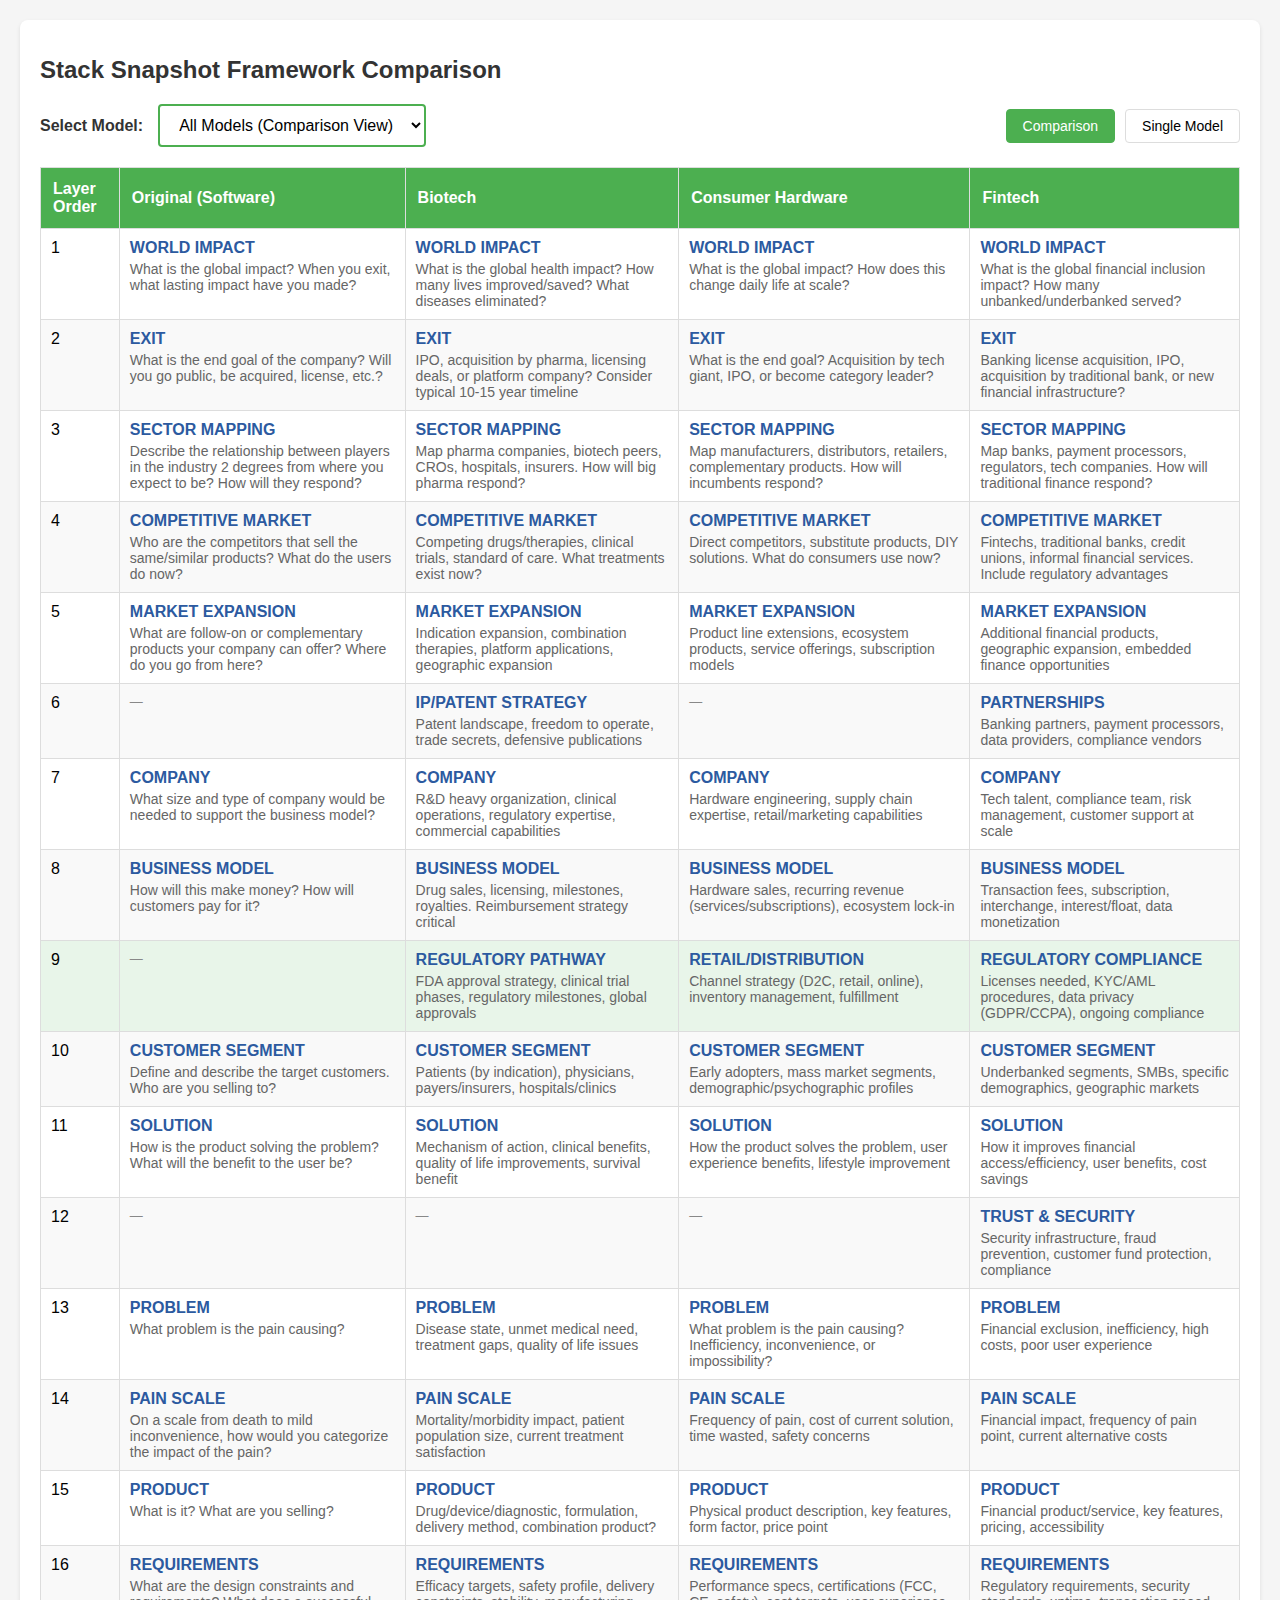
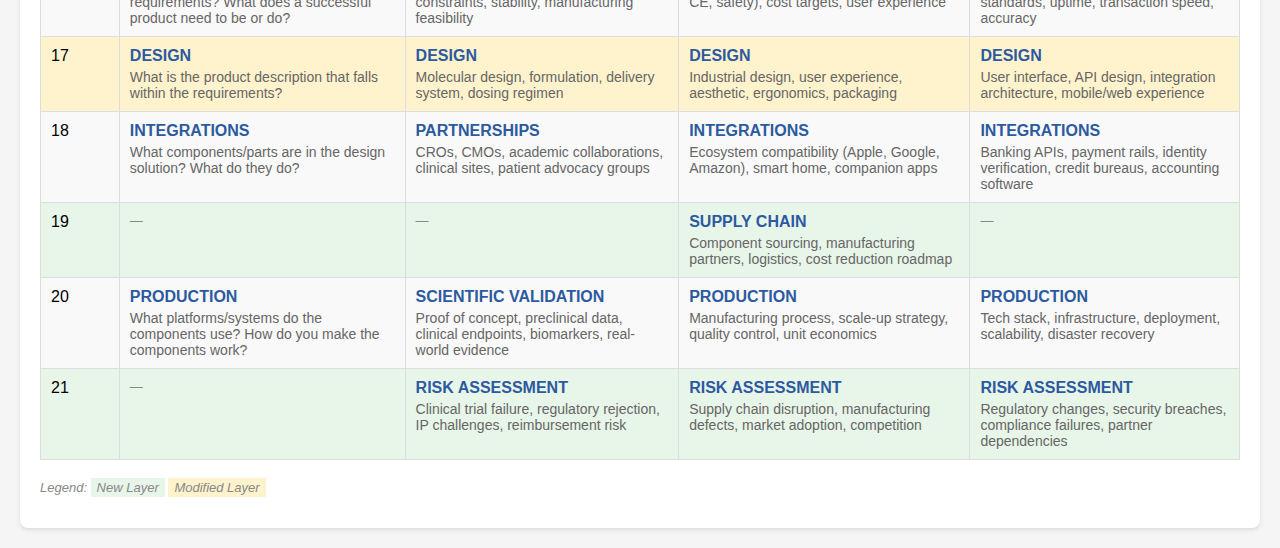
<file: stack-snapshot-comparison.html>
<!-- Path: stack-snapshot-comparison.html -->
<!DOCTYPE html>
<html lang="en">
<head>
    <meta charset="UTF-8">
    <meta name="viewport" content="width=device-width, initial-scale=1.0">
    <title>Stack Snapshot Framework Comparison</title>
    <style>
        body {
            font-family: Arial, sans-serif;
            margin: 20px;
            background-color: #f5f5f5;
        }
        .container {
            background-color: white;
            padding: 20px;
            border-radius: 8px;
            box-shadow: 0 2px 4px rgba(0,0,0,0.1);
            overflow-x: auto;
        }
        h1 {
            color: #333;
            font-size: 24px;
            margin-bottom: 20px;
        }
        .controls {
            margin-bottom: 20px;
            display: flex !important;
            align-items: center;
            gap: 15px;
            visibility: visible !important;
            opacity: 1 !important;
        }
        .controls label {
            font-weight: bold;
            color: #333;
            font-size: 16px;
        }
        .controls select {
            padding: 10px 15px;
            font-size: 16px;
            border: 2px solid #4CAF50;
            border-radius: 4px;
            background-color: white;
            cursor: pointer;
            min-width: 250px;
        }
        .controls select:hover {
            border-color: #4CAF50;
        }
        .view-toggle {
            display: flex;
            gap: 10px;
            margin-left: auto;
        }
        .view-toggle button {
            padding: 8px 16px;
            font-size: 14px;
            border: 1px solid #ddd;
            border-radius: 4px;
            background-color: white;
            cursor: pointer;
            transition: all 0.3s;
        }
        .view-toggle button:hover {
            background-color: #f0f0f0;
        }
        .view-toggle button.active {
            background-color: #4CAF50;
            color: white;
            border-color: #4CAF50;
        }
        table {
            border-collapse: collapse;
            width: 100%;
            min-width: 1200px;
        }
        table.single-view {
            min-width: 600px;
        }
        th {
            background-color: #4CAF50;
            color: white;
            font-weight: bold;
            text-align: left;
            padding: 12px;
            border: 1px solid #ddd;
            position: sticky;
            top: 0;
            z-index: 10;
        }
        td {
            border: 1px solid #ddd;
            padding: 10px;
            vertical-align: top;
        }
        tr:nth-child(even) {
            background-color: #f9f9f9;
        }
        .layer-name {
            font-weight: bold;
            color: #2c5aa0;
        }
        .description {
            font-size: 14px;
            color: #666;
            margin-top: 4px;
        }
        .new-layer {
            background-color: #e8f5e9;
        }
        .modified-layer {
            background-color: #fff3cd;
        }
        .note {
            font-style: italic;
            color: #888;
            font-size: 13px;
        }
        .column-original,
        .column-biotech,
        .column-hardware,
        .column-fintech {
            display: table-cell;
        }
        @media print {
            body {
                margin: 0;
            }
            .container {
                box-shadow: none;
            }
            .controls {
                display: none;
            }
        }
    </style>
</head>
<body>
    <div class="container">
        <h1>Stack Snapshot Framework Comparison</h1>

        <div class="controls">
            <label for="model-select">Select Model:</label>
            <select id="model-select" onchange="switchModel()">
                <option value="all">All Models (Comparison View)</option>
                <option value="original">Original (Software)</option>
                <option value="biotech">Biotech</option>
                <option value="hardware">Consumer Hardware</option>
                <option value="fintech">Fintech</option>
            </select>

            <div class="view-toggle">
                <button id="comparison-btn" class="active" onclick="setViewMode('comparison')">Comparison</button>
                <button id="single-btn" onclick="setViewMode('single')">Single Model</button>
            </div>
        </div>

        <table id="framework-table">
            <thead>
                <tr>
                    <th>Layer Order</th>
                    <th class="column-original">Original (Software)</th>
                    <th class="column-biotech">Biotech</th>
                    <th class="column-hardware">Consumer Hardware</th>
                    <th class="column-fintech">Fintech</th>
                </tr>
            </thead>
            <tbody>
                <tr>
                    <td>1</td>
                    <td class="column-original">
                        <div class="layer-name">WORLD IMPACT</div>
                        <div class="description">What is the global impact? When you exit, what lasting impact have you made?</div>
                    </td>
                    <td class="column-biotech">
                        <div class="layer-name">WORLD IMPACT</div>
                        <div class="description">What is the global health impact? How many lives improved/saved? What diseases eliminated?</div>
                    </td>
                    <td class="column-hardware">
                        <div class="layer-name">WORLD IMPACT</div>
                        <div class="description">What is the global impact? How does this change daily life at scale?</div>
                    </td>
                    <td class="column-fintech">
                        <div class="layer-name">WORLD IMPACT</div>
                        <div class="description">What is the global financial inclusion impact? How many unbanked/underbanked served?</div>
                    </td>
                </tr>
                <tr>
                    <td>2</td>
                    <td class="column-original">
                        <div class="layer-name">EXIT</div>
                        <div class="description">What is the end goal of the company? Will you go public, be acquired, license, etc.?</div>
                    </td>
                    <td class="column-biotech">
                        <div class="layer-name">EXIT</div>
                        <div class="description">IPO, acquisition by pharma, licensing deals, or platform company? Consider typical 10-15 year timeline</div>
                    </td>
                    <td class="column-hardware">
                        <div class="layer-name">EXIT</div>
                        <div class="description">What is the end goal? Acquisition by tech giant, IPO, or become category leader?</div>
                    </td>
                    <td class="column-fintech">
                        <div class="layer-name">EXIT</div>
                        <div class="description">Banking license acquisition, IPO, acquisition by traditional bank, or new financial infrastructure?</div>
                    </td>
                </tr>
                <tr>
                    <td>3</td>
                    <td class="column-original">
                        <div class="layer-name">SECTOR MAPPING</div>
                        <div class="description">Describe the relationship between players in the industry 2 degrees from where you expect to be? How will they respond?</div>
                    </td>
                    <td class="column-biotech">
                        <div class="layer-name">SECTOR MAPPING</div>
                        <div class="description">Map pharma companies, biotech peers, CROs, hospitals, insurers. How will big pharma respond?</div>
                    </td>
                    <td class="column-hardware">
                        <div class="layer-name">SECTOR MAPPING</div>
                        <div class="description">Map manufacturers, distributors, retailers, complementary products. How will incumbents respond?</div>
                    </td>
                    <td class="column-fintech">
                        <div class="layer-name">SECTOR MAPPING</div>
                        <div class="description">Map banks, payment processors, regulators, tech companies. How will traditional finance respond?</div>
                    </td>
                </tr>
                <tr>
                    <td>4</td>
                    <td class="column-original">
                        <div class="layer-name">COMPETITIVE MARKET</div>
                        <div class="description">Who are the competitors that sell the same/similar products? What do the users do now?</div>
                    </td>
                    <td class="column-biotech">
                        <div class="layer-name">COMPETITIVE MARKET</div>
                        <div class="description">Competing drugs/therapies, clinical trials, standard of care. What treatments exist now?</div>
                    </td>
                    <td class="column-hardware">
                        <div class="layer-name">COMPETITIVE MARKET</div>
                        <div class="description">Direct competitors, substitute products, DIY solutions. What do consumers use now?</div>
                    </td>
                    <td class="column-fintech">
                        <div class="layer-name">COMPETITIVE MARKET</div>
                        <div class="description">Fintechs, traditional banks, credit unions, informal financial services. Include regulatory advantages</div>
                    </td>
                </tr>
                <tr>
                    <td>5</td>
                    <td class="column-original">
                        <div class="layer-name">MARKET EXPANSION</div>
                        <div class="description">What are follow-on or complementary products your company can offer? Where do you go from here?</div>
                    </td>
                    <td class="column-biotech">
                        <div class="layer-name">MARKET EXPANSION</div>
                        <div class="description">Indication expansion, combination therapies, platform applications, geographic expansion</div>
                    </td>
                    <td class="column-hardware">
                        <div class="layer-name">MARKET EXPANSION</div>
                        <div class="description">Product line extensions, ecosystem products, service offerings, subscription models</div>
                    </td>
                    <td class="column-fintech">
                        <div class="layer-name">MARKET EXPANSION</div>
                        <div class="description">Additional financial products, geographic expansion, embedded finance opportunities</div>
                    </td>
                </tr>
                <tr class="new-layer">
                    <td>6</td>
                    <td class="column-original note">—</td>
                    <td class="column-biotech">
                        <div class="layer-name">IP/PATENT STRATEGY</div>
                        <div class="description">Patent landscape, freedom to operate, trade secrets, defensive publications</div>
                    </td>
                    <td class="column-hardware note">—</td>
                    <td class="column-fintech">
                        <div class="layer-name">PARTNERSHIPS</div>
                        <div class="description">Banking partners, payment processors, data providers, compliance vendors</div>
                    </td>
                </tr>
                <tr>
                    <td>7</td>
                    <td class="column-original">
                        <div class="layer-name">COMPANY</div>
                        <div class="description">What size and type of company would be needed to support the business model?</div>
                    </td>
                    <td class="column-biotech">
                        <div class="layer-name">COMPANY</div>
                        <div class="description">R&D heavy organization, clinical operations, regulatory expertise, commercial capabilities</div>
                    </td>
                    <td class="column-hardware">
                        <div class="layer-name">COMPANY</div>
                        <div class="description">Hardware engineering, supply chain expertise, retail/marketing capabilities</div>
                    </td>
                    <td class="column-fintech">
                        <div class="layer-name">COMPANY</div>
                        <div class="description">Tech talent, compliance team, risk management, customer support at scale</div>
                    </td>
                </tr>
                <tr>
                    <td>8</td>
                    <td class="column-original">
                        <div class="layer-name">BUSINESS MODEL</div>
                        <div class="description">How will this make money? How will customers pay for it?</div>
                    </td>
                    <td class="column-biotech">
                        <div class="layer-name">BUSINESS MODEL</div>
                        <div class="description">Drug sales, licensing, milestones, royalties. Reimbursement strategy critical</div>
                    </td>
                    <td class="column-hardware">
                        <div class="layer-name">BUSINESS MODEL</div>
                        <div class="description">Hardware sales, recurring revenue (services/subscriptions), ecosystem lock-in</div>
                    </td>
                    <td class="column-fintech">
                        <div class="layer-name">BUSINESS MODEL</div>
                        <div class="description">Transaction fees, subscription, interchange, interest/float, data monetization</div>
                    </td>
                </tr>
                <tr class="new-layer">
                    <td>9</td>
                    <td class="column-original note">—</td>
                    <td class="column-biotech">
                        <div class="layer-name">REGULATORY PATHWAY</div>
                        <div class="description">FDA approval strategy, clinical trial phases, regulatory milestones, global approvals</div>
                    </td>
                    <td class="column-hardware">
                        <div class="layer-name">RETAIL/DISTRIBUTION</div>
                        <div class="description">Channel strategy (D2C, retail, online), inventory management, fulfillment</div>
                    </td>
                    <td class="column-fintech">
                        <div class="layer-name">REGULATORY COMPLIANCE</div>
                        <div class="description">Licenses needed, KYC/AML procedures, data privacy (GDPR/CCPA), ongoing compliance</div>
                    </td>
                </tr>
                <tr>
                    <td>10</td>
                    <td class="column-original">
                        <div class="layer-name">CUSTOMER SEGMENT</div>
                        <div class="description">Define and describe the target customers. Who are you selling to?</div>
                    </td>
                    <td class="column-biotech">
                        <div class="layer-name">CUSTOMER SEGMENT</div>
                        <div class="description">Patients (by indication), physicians, payers/insurers, hospitals/clinics</div>
                    </td>
                    <td class="column-hardware">
                        <div class="layer-name">CUSTOMER SEGMENT</div>
                        <div class="description">Early adopters, mass market segments, demographic/psychographic profiles</div>
                    </td>
                    <td class="column-fintech">
                        <div class="layer-name">CUSTOMER SEGMENT</div>
                        <div class="description">Underbanked segments, SMBs, specific demographics, geographic markets</div>
                    </td>
                </tr>
                <tr>
                    <td>11</td>
                    <td class="column-original">
                        <div class="layer-name">SOLUTION</div>
                        <div class="description">How is the product solving the problem? What will the benefit to the user be?</div>
                    </td>
                    <td class="column-biotech">
                        <div class="layer-name">SOLUTION</div>
                        <div class="description">Mechanism of action, clinical benefits, quality of life improvements, survival benefit</div>
                    </td>
                    <td class="column-hardware">
                        <div class="layer-name">SOLUTION</div>
                        <div class="description">How the product solves the problem, user experience benefits, lifestyle improvement</div>
                    </td>
                    <td class="column-fintech">
                        <div class="layer-name">SOLUTION</div>
                        <div class="description">How it improves financial access/efficiency, user benefits, cost savings</div>
                    </td>
                </tr>
                <tr class="new-layer">
                    <td>12</td>
                    <td class="column-original note">—</td>
                    <td class="column-biotech note">—</td>
                    <td class="column-hardware note">—</td>
                    <td class="column-fintech">
                        <div class="layer-name">TRUST & SECURITY</div>
                        <div class="description">Security infrastructure, fraud prevention, customer fund protection, compliance</div>
                    </td>
                </tr>
                <tr>
                    <td>13</td>
                    <td class="column-original">
                        <div class="layer-name">PROBLEM</div>
                        <div class="description">What problem is the pain causing?</div>
                    </td>
                    <td class="column-biotech">
                        <div class="layer-name">PROBLEM</div>
                        <div class="description">Disease state, unmet medical need, treatment gaps, quality of life issues</div>
                    </td>
                    <td class="column-hardware">
                        <div class="layer-name">PROBLEM</div>
                        <div class="description">What problem is the pain causing? Inefficiency, inconvenience, or impossibility?</div>
                    </td>
                    <td class="column-fintech">
                        <div class="layer-name">PROBLEM</div>
                        <div class="description">Financial exclusion, inefficiency, high costs, poor user experience</div>
                    </td>
                </tr>
                <tr class="modified-layer">
                    <td>14</td>
                    <td class="column-original">
                        <div class="layer-name">PAIN SCALE</div>
                        <div class="description">On a scale from death to mild inconvenience, how would you categorize the impact of the pain?</div>
                    </td>
                    <td class="column-biotech">
                        <div class="layer-name">PAIN SCALE</div>
                        <div class="description">Mortality/morbidity impact, patient population size, current treatment satisfaction</div>
                    </td>
                    <td class="column-hardware">
                        <div class="layer-name">PAIN SCALE</div>
                        <div class="description">Frequency of pain, cost of current solution, time wasted, safety concerns</div>
                    </td>
                    <td class="column-fintech">
                        <div class="layer-name">PAIN SCALE</div>
                        <div class="description">Financial impact, frequency of pain point, current alternative costs</div>
                    </td>
                </tr>
                <tr>
                    <td>15</td>
                    <td class="column-original">
                        <div class="layer-name">PRODUCT</div>
                        <div class="description">What is it? What are you selling?</div>
                    </td>
                    <td class="column-biotech">
                        <div class="layer-name">PRODUCT</div>
                        <div class="description">Drug/device/diagnostic, formulation, delivery method, combination product?</div>
                    </td>
                    <td class="column-hardware">
                        <div class="layer-name">PRODUCT</div>
                        <div class="description">Physical product description, key features, form factor, price point</div>
                    </td>
                    <td class="column-fintech">
                        <div class="layer-name">PRODUCT</div>
                        <div class="description">Financial product/service, key features, pricing, accessibility</div>
                    </td>
                </tr>
                <tr class="modified-layer">
                    <td>16</td>
                    <td class="column-original">
                        <div class="layer-name">REQUIREMENTS</div>
                        <div class="description">What are the design constraints and requirements? What does a successful product need to be or do?</div>
                    </td>
                    <td class="column-biotech">
                        <div class="layer-name">REQUIREMENTS</div>
                        <div class="description">Efficacy targets, safety profile, delivery constraints, stability, manufacturing feasibility</div>
                    </td>
                    <td class="column-hardware">
                        <div class="layer-name">REQUIREMENTS</div>
                        <div class="description">Performance specs, certifications (FCC, CE, safety), cost targets, user experience</div>
                    </td>
                    <td class="column-fintech">
                        <div class="layer-name">REQUIREMENTS</div>
                        <div class="description">Regulatory requirements, security standards, uptime, transaction speed, accuracy</div>
                    </td>
                </tr>
                <tr class="modified-layer">
                    <td>17</td>
                    <td class="column-original">
                        <div class="layer-name">DESIGN</div>
                        <div class="description">What is the product description that falls within the requirements?</div>
                    </td>
                    <td class="column-biotech">
                        <div class="layer-name">DESIGN</div>
                        <div class="description">Molecular design, formulation, delivery system, dosing regimen</div>
                    </td>
                    <td class="column-hardware">
                        <div class="layer-name">DESIGN</div>
                        <div class="description">Industrial design, user experience, aesthetic, ergonomics, packaging</div>
                    </td>
                    <td class="column-fintech">
                        <div class="layer-name">DESIGN</div>
                        <div class="description">User interface, API design, integration architecture, mobile/web experience</div>
                    </td>
                </tr>
                <tr class="modified-layer">
                    <td>18</td>
                    <td class="column-original">
                        <div class="layer-name">INTEGRATIONS</div>
                        <div class="description">What components/parts are in the design solution? What do they do?</div>
                    </td>
                    <td class="column-biotech">
                        <div class="layer-name">PARTNERSHIPS</div>
                        <div class="description">CROs, CMOs, academic collaborations, clinical sites, patient advocacy groups</div>
                    </td>
                    <td class="column-hardware">
                        <div class="layer-name">INTEGRATIONS</div>
                        <div class="description">Ecosystem compatibility (Apple, Google, Amazon), smart home, companion apps</div>
                    </td>
                    <td class="column-fintech">
                        <div class="layer-name">INTEGRATIONS</div>
                        <div class="description">Banking APIs, payment rails, identity verification, credit bureaus, accounting software</div>
                    </td>
                </tr>
                <tr class="new-layer">
                    <td>19</td>
                    <td class="column-original note">—</td>
                    <td class="column-biotech note">—</td>
                    <td class="column-hardware">
                        <div class="layer-name">SUPPLY CHAIN</div>
                        <div class="description">Component sourcing, manufacturing partners, logistics, cost reduction roadmap</div>
                    </td>
                    <td class="column-fintech note">—</td>
                </tr>
                <tr class="modified-layer">
                    <td>20</td>
                    <td class="column-original">
                        <div class="layer-name">PRODUCTION</div>
                        <div class="description">What platforms/systems do the components use? How do you make the components work?</div>
                    </td>
                    <td class="column-biotech">
                        <div class="layer-name">SCIENTIFIC VALIDATION</div>
                        <div class="description">Proof of concept, preclinical data, clinical endpoints, biomarkers, real-world evidence</div>
                    </td>
                    <td class="column-hardware">
                        <div class="layer-name">PRODUCTION</div>
                        <div class="description">Manufacturing process, scale-up strategy, quality control, unit economics</div>
                    </td>
                    <td class="column-fintech">
                        <div class="layer-name">PRODUCTION</div>
                        <div class="description">Tech stack, infrastructure, deployment, scalability, disaster recovery</div>
                    </td>
                </tr>
                <tr class="new-layer">
                    <td>21</td>
                    <td class="column-original note">—</td>
                    <td class="column-biotech">
                        <div class="layer-name">RISK ASSESSMENT</div>
                        <div class="description">Clinical trial failure, regulatory rejection, IP challenges, reimbursement risk</div>
                    </td>
                    <td class="column-hardware">
                        <div class="layer-name">RISK ASSESSMENT</div>
                        <div class="description">Supply chain disruption, manufacturing defects, market adoption, competition</div>
                    </td>
                    <td class="column-fintech">
                        <div class="layer-name">RISK ASSESSMENT</div>
                        <div class="description">Regulatory changes, security breaches, compliance failures, partner dependencies</div>
                    </td>
                </tr>
            </tbody>
        </table>
        <div style="margin-top: 20px;">
            <p class="note">Legend: <span style="background-color: #e8f5e9; padding: 2px 6px;">New Layer</span> <span style="background-color: #fff3cd; padding: 2px 6px;">Modified Layer</span></p>
        </div>
    </div>

    <script>
        let currentView = 'comparison';

        function switchModel() {
            const select = document.getElementById('model-select');
            const selectedModel = select.value;

            if (selectedModel === 'all') {
                // Show all columns
                showAllColumns();
                setViewMode('comparison');
            } else {
                // Show only selected column
                hideAllColumns();
                showColumn(selectedModel);
                setViewMode('single');
            }
        }

        function setViewMode(mode) {
            currentView = mode;
            const select = document.getElementById('model-select');
            const comparisonBtn = document.getElementById('comparison-btn');
            const singleBtn = document.getElementById('single-btn');
            const table = document.getElementById('framework-table');

            if (mode === 'comparison') {
                comparisonBtn.classList.add('active');
                singleBtn.classList.remove('active');
                select.value = 'all';
                showAllColumns();
                table.classList.remove('single-view');
            } else {
                comparisonBtn.classList.remove('active');
                singleBtn.classList.add('active');
                if (select.value === 'all') {
                    select.value = 'original';
                }
                hideAllColumns();
                showColumn(select.value);
                table.classList.add('single-view');
            }
        }

        function hideAllColumns() {
            const columns = ['original', 'biotech', 'hardware', 'fintech'];
            columns.forEach(col => {
                const elements = document.querySelectorAll('.column-' + col);
                elements.forEach(el => el.style.display = 'none');
            });
        }

        function showAllColumns() {
            const columns = ['original', 'biotech', 'hardware', 'fintech'];
            columns.forEach(col => {
                const elements = document.querySelectorAll('.column-' + col);
                elements.forEach(el => el.style.display = 'table-cell');
            });
        }

        function showColumn(columnName) {
            const elements = document.querySelectorAll('.column-' + columnName);
            elements.forEach(el => el.style.display = 'table-cell');
        }
    </script>
</body>
</html>
</file>
